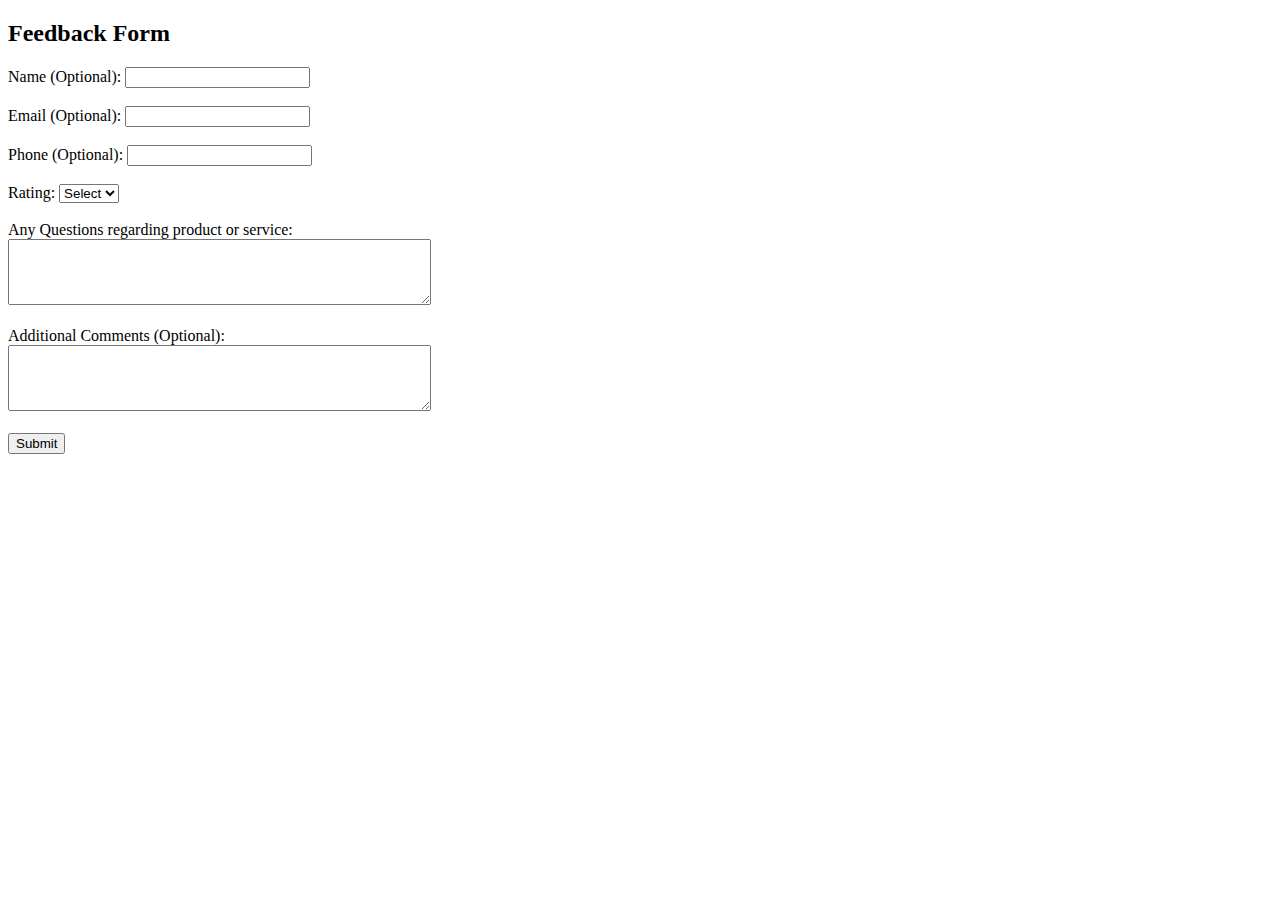
<file: form.html>
<!DOCTYPE html>
<html lang="en">
<head>
    <meta charset="UTF-8">
    <meta name="viewport" content="width=device-width, initial-scale=1.0">
    <title>Feedback Form</title>
</head>
<body>
    <h2>Feedback Form</h2>
    <form action="#" method="post">
        <label for="name">Name (Optional):</label>
        <input type="text" id="name" name="name"><br><br>
        
        <label for="email">Email (Optional):</label>
        <input type="email" id="email" name="email"><br><br>
        
        <label for="phone">Phone (Optional):</label>
        <input type="tel" id="phone" name="phone"><br><br>
        
        <label for="rating">Rating:</label>
        <select id="rating" name="rating" required>
            <option value="">Select</option>
            <option value="1">1</option>
            <option value="2">2</option>
            <option value="3">3</option>
            <option value="4">4</option>
            <option value="5">5</option>
        </select><br><br>
        
        <label for="questions">Any Questions regarding product or service:</label><br>
        <textarea id="questions" name="questions" rows="4" cols="50" required></textarea><br><br>
        
        <label for="comments">Additional Comments (Optional):</label><br>
        <textarea id="comments" name="comments" rows="4" cols="50"></textarea><br><br>
        
        <button type="submit">Submit</button>
    </form>
</body>
</html>
</file>
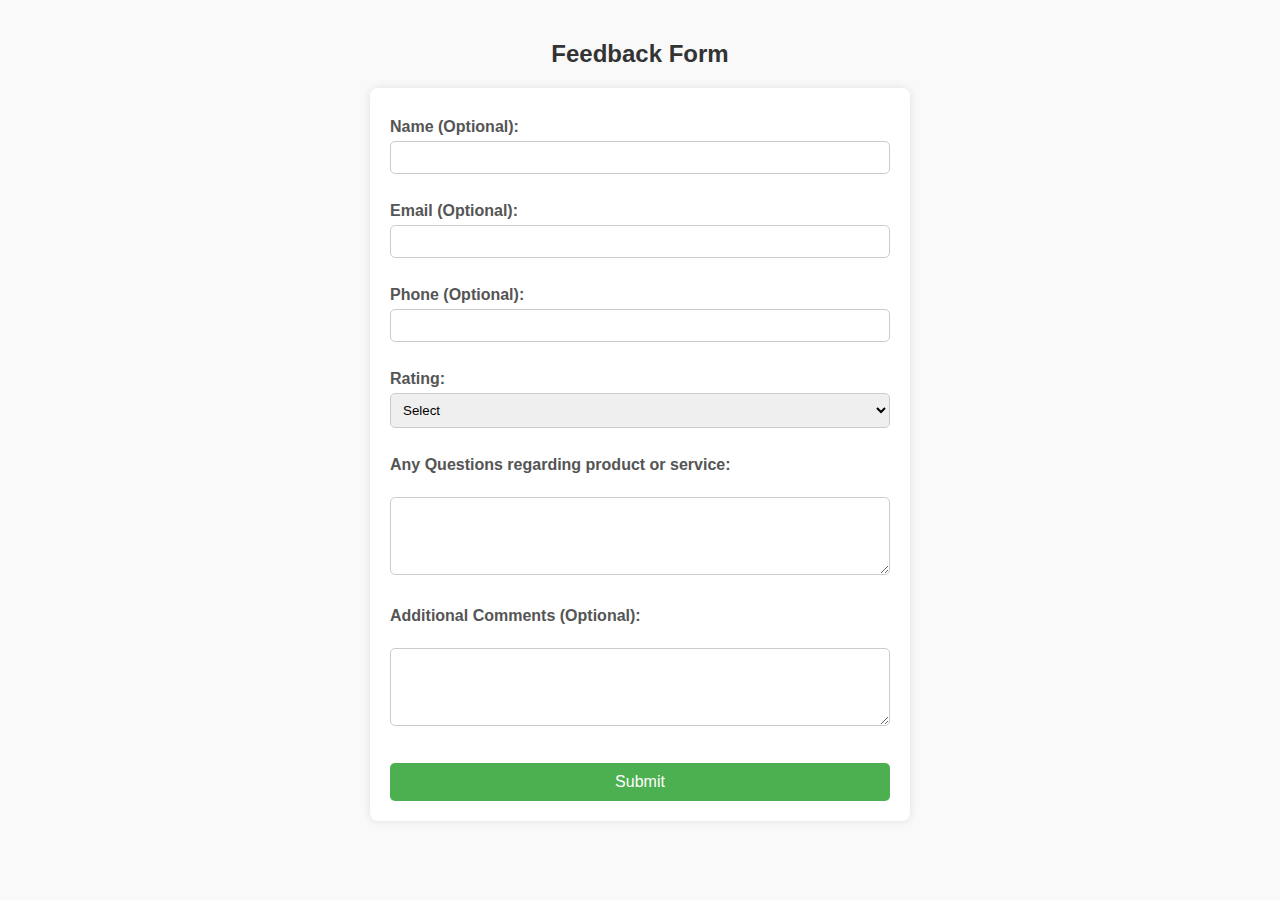
<file: P6/feedbackform.html>
<!DOCTYPE html>
<html lang="en">
<head>
    <meta charset="UTF-8">
    <meta name="viewport" content="width=device-width, initial-scale=1.0">
    <title>Feedback Form</title>
    <link rel="stylesheet" href="feedbackform.css">
</head>
<body>
    <h2>Feedback Form</h2>
    <form action="#" method="post">
        <label for="name">Name (Optional):</label>
        <input type="text" id="name" name="name"><br><br>
        
        <label for="email">Email (Optional):</label>
        <input type="email" id="email" name="email"><br><br>
        
        <label for="phone">Phone (Optional):</label>
        <input type="tel" id="phone" name="phone"><br><br>
        
        <label for="rating">Rating:</label>
        <select id="rating" name="rating" required>
            <option value="">Select</option>
            <option value="1">1</option>
            <option value="2">2</option>
            <option value="3">3</option>
            <option value="4">4</option>
            <option value="5">5</option>
        </select><br><br>
        
        <label for="questions">Any Questions regarding product or service:</label><br>
        <textarea id="questions" name="questions" rows="4" cols="50" required></textarea><br><br>
        
        <label for="comments">Additional Comments (Optional):</label><br>
        <textarea id="comments" name="comments" rows="4" cols="50"></textarea><br><br>
        
        <button type="submit">Submit</button>
    </form>
</body>
</html>
</file>
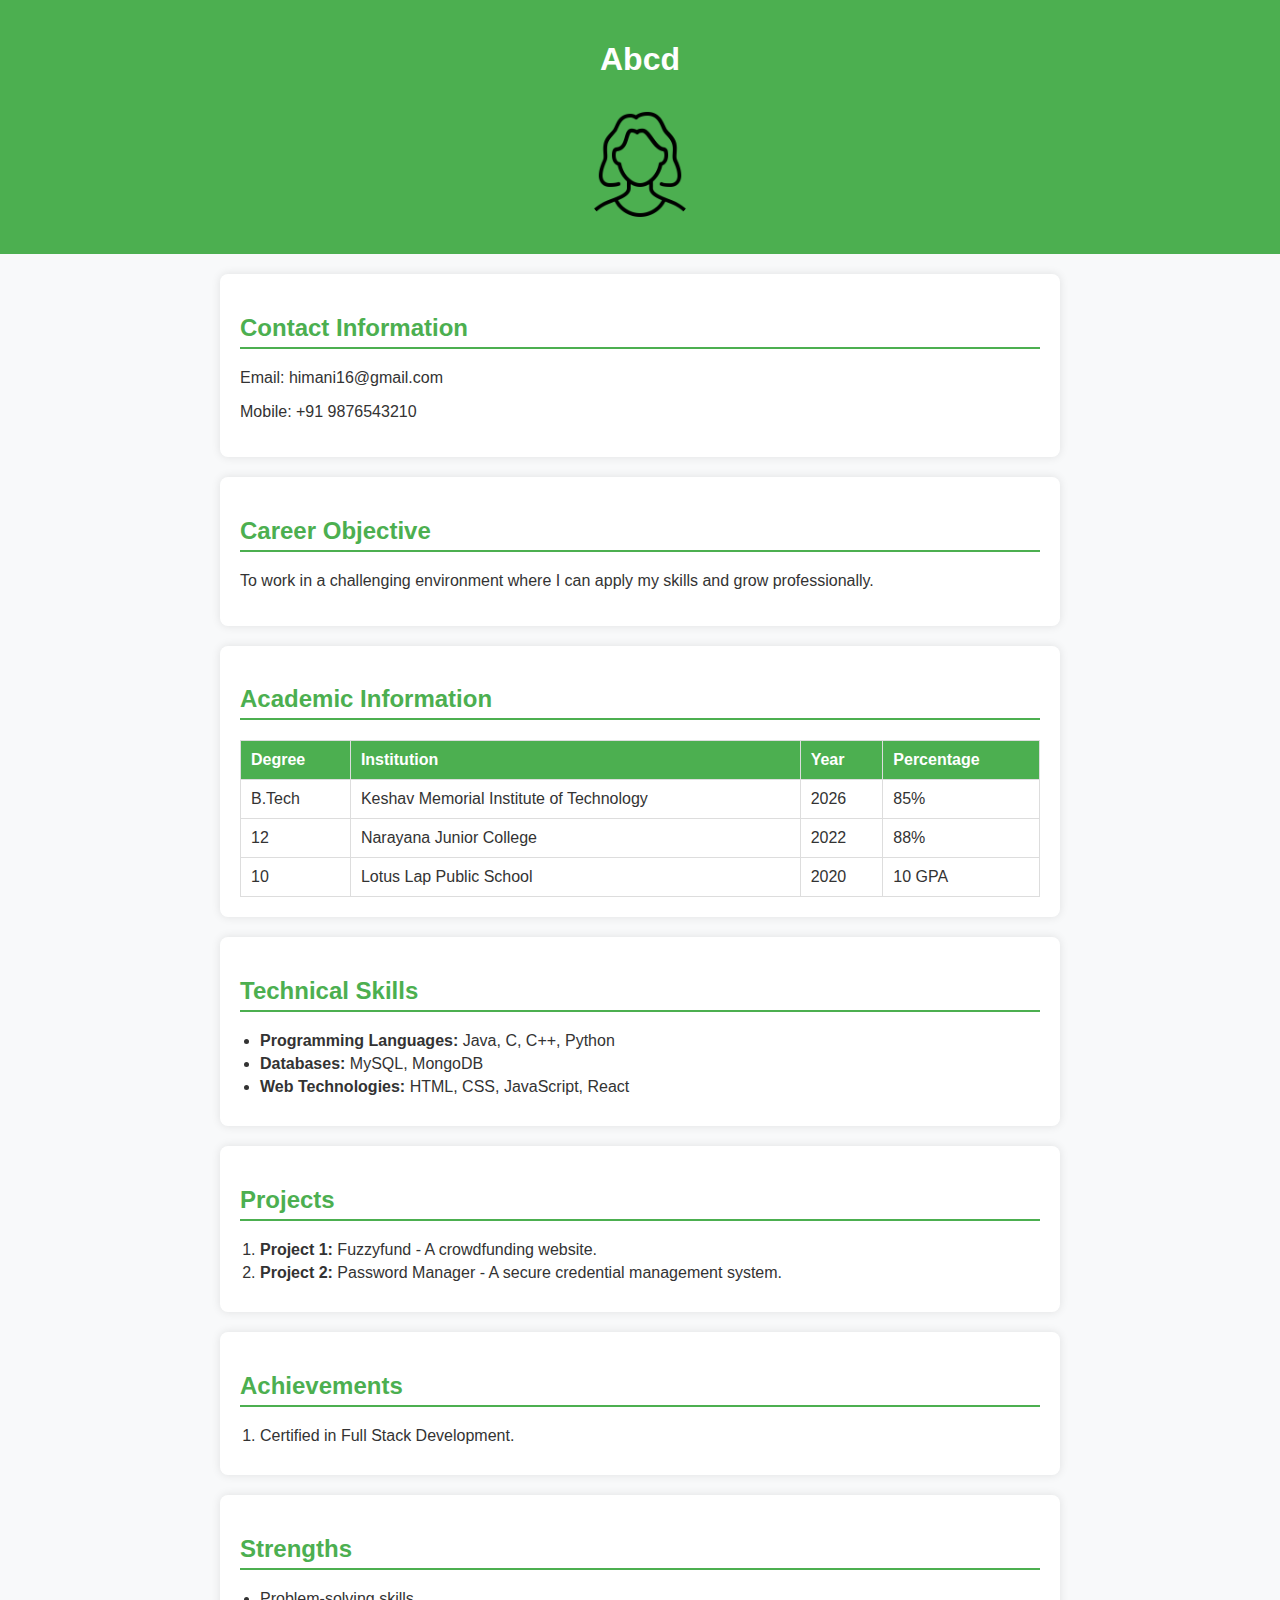
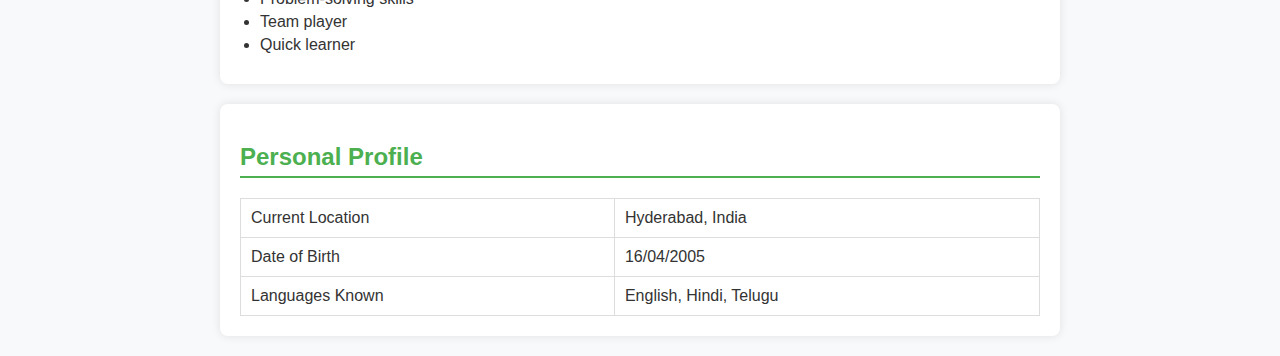
<file: P6/portfolio.html>
<!DOCTYPE html>
<html lang="en">
<head>
    <meta charset="UTF-8">
    <meta name="viewport" content="width=device-width, initial-scale=1.0">
    <title>Document</title>
    <link rel="stylesheet" href="portfolio.css">
</head>
<body>
    <header>
        <h1>Abcd</h1>
        <img src="woman.png" alt="Profile Image" width="120">
    </header>
    
    <section>
        <h2>Contact Information</h2>
        <p>Email: himani16@gmail.com</p>
        <p>Mobile: +91 9876543210</p>
    </section>
    
    <section>
        <h2>Career Objective</h2>
        <p>To work in a challenging environment where I can apply my skills and grow professionally.</p>
    </section>
    
    <section>
        <h2>Academic Information</h2>
        <table>
            <tr>
                <th>Degree</th>
                <th>Institution</th>
                <th>Year</th>
                <th>Percentage</th>
            </tr>
            <tr>
                <td>B.Tech</td>
                <td>Keshav Memorial Institute of Technology</td>
                <td>2026</td>
                <td>85%</td>
            </tr>
            <tr>
                <td>12</td>
                <td>Narayana Junior College</td>
                <td>2022</td>
                <td>88%</td>
            </tr>
            <tr>
                <td>10</td>
                <td>Lotus Lap Public School</td>
                <td>2020</td>
                <td>10 GPA</td>
            </tr>
        </table>
    </section>
    
    <section>
        <h2>Technical Skills</h2>
        <ul>
            <li><strong>Programming Languages:</strong> Java, C, C++, Python</li>
            <li><strong>Databases:</strong> MySQL, MongoDB</li>
            <li><strong>Web Technologies:</strong> HTML, CSS, JavaScript, React</li>
        </ul>
    </section>
    
    <section>
        <h2>Projects</h2>
        <ol>
            <li><strong>Project 1:</strong> Fuzzyfund - A crowdfunding website.</li>
            <li><strong>Project 2:</strong> Password Manager - A secure credential management system.</li>
        </ol>
    </section>
    
    <section>
        <h2>Achievements</h2>
        <ol>
            <li>Certified in Full Stack Development.</li>
        </ol>
    </section>
    
    <section>
        <h2>Strengths</h2>
        <ul>
            <li>Problem-solving skills</li>
            <li>Team player</li>
            <li>Quick learner</li>
        </ul>
    </section>
    
    <section>
        <h2>Personal Profile</h2>
        <table>
            <tr>
                <td>Current Location</td>
                <td>Hyderabad, India</td>
            </tr>
            <tr>
                <td>Date of Birth</td>
                <td>16/04/2005</td>
            </tr>
            <tr>
                <td>Languages Known</td>
                <td>English, Hindi, Telugu</td>
            </tr>
        </table>
    </section>
</body>
</html>
</file>
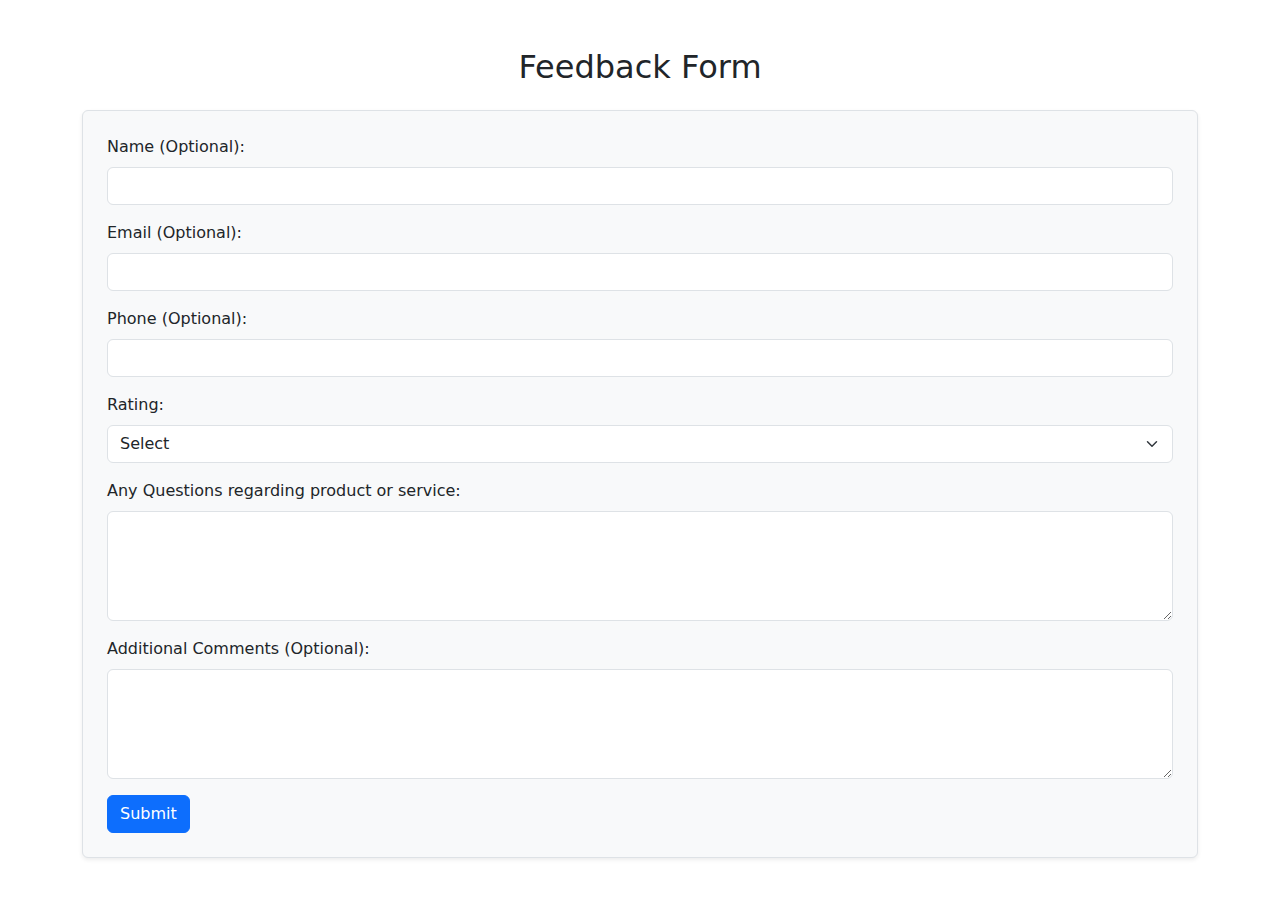
<file: P7/formCDN.html>
<!DOCTYPE html>
<html lang="en">
<head>
    <meta charset="UTF-8">
    <meta name="viewport" content="width=device-width, initial-scale=1.0">
    <title>Feedback Form</title>
    <link href="https://cdn.jsdelivr.net/npm/bootstrap@5.3.0/dist/css/bootstrap.min.css" rel="stylesheet">
</head>
<body class="container mt-5">
    <h2 class="text-center mb-4">Feedback Form</h2>
    <form action="#" method="post" class="p-4 border rounded shadow-sm bg-light">
        <div class="mb-3">
            <label for="name" class="form-label">Name (Optional):</label>
            <input type="text" id="name" name="name" class="form-control">
        </div>
        
        <div class="mb-3">
            <label for="email" class="form-label">Email (Optional):</label>
            <input type="email" id="email" name="email" class="form-control">
        </div>
        
        <div class="mb-3">
            <label for="phone" class="form-label">Phone (Optional):</label>
            <input type="tel" id="phone" name="phone" class="form-control">
        </div>
        
        <div class="mb-3">
            <label for="rating" class="form-label">Rating:</label>
            <select id="rating" name="rating" class="form-select" required>
                <option value="">Select</option>
                <option value="1">1</option>
                <option value="2">2</option>
                <option value="3">3</option>
                <option value="4">4</option>
                <option value="5">5</option>
            </select>
        </div>
        
        <div class="mb-3">
            <label for="questions" class="form-label">Any Questions regarding product or service:</label>
            <textarea id="questions" name="questions" rows="4" class="form-control" required></textarea>
        </div>
        
        <div class="mb-3">
            <label for="comments" class="form-label">Additional Comments (Optional):</label>
            <textarea id="comments" name="comments" rows="4" class="form-control"></textarea>
        </div>
        
        <button type="submit" class="btn btn-primary w-20">Submit</button>
    </form>
</body>
</html>
</file>
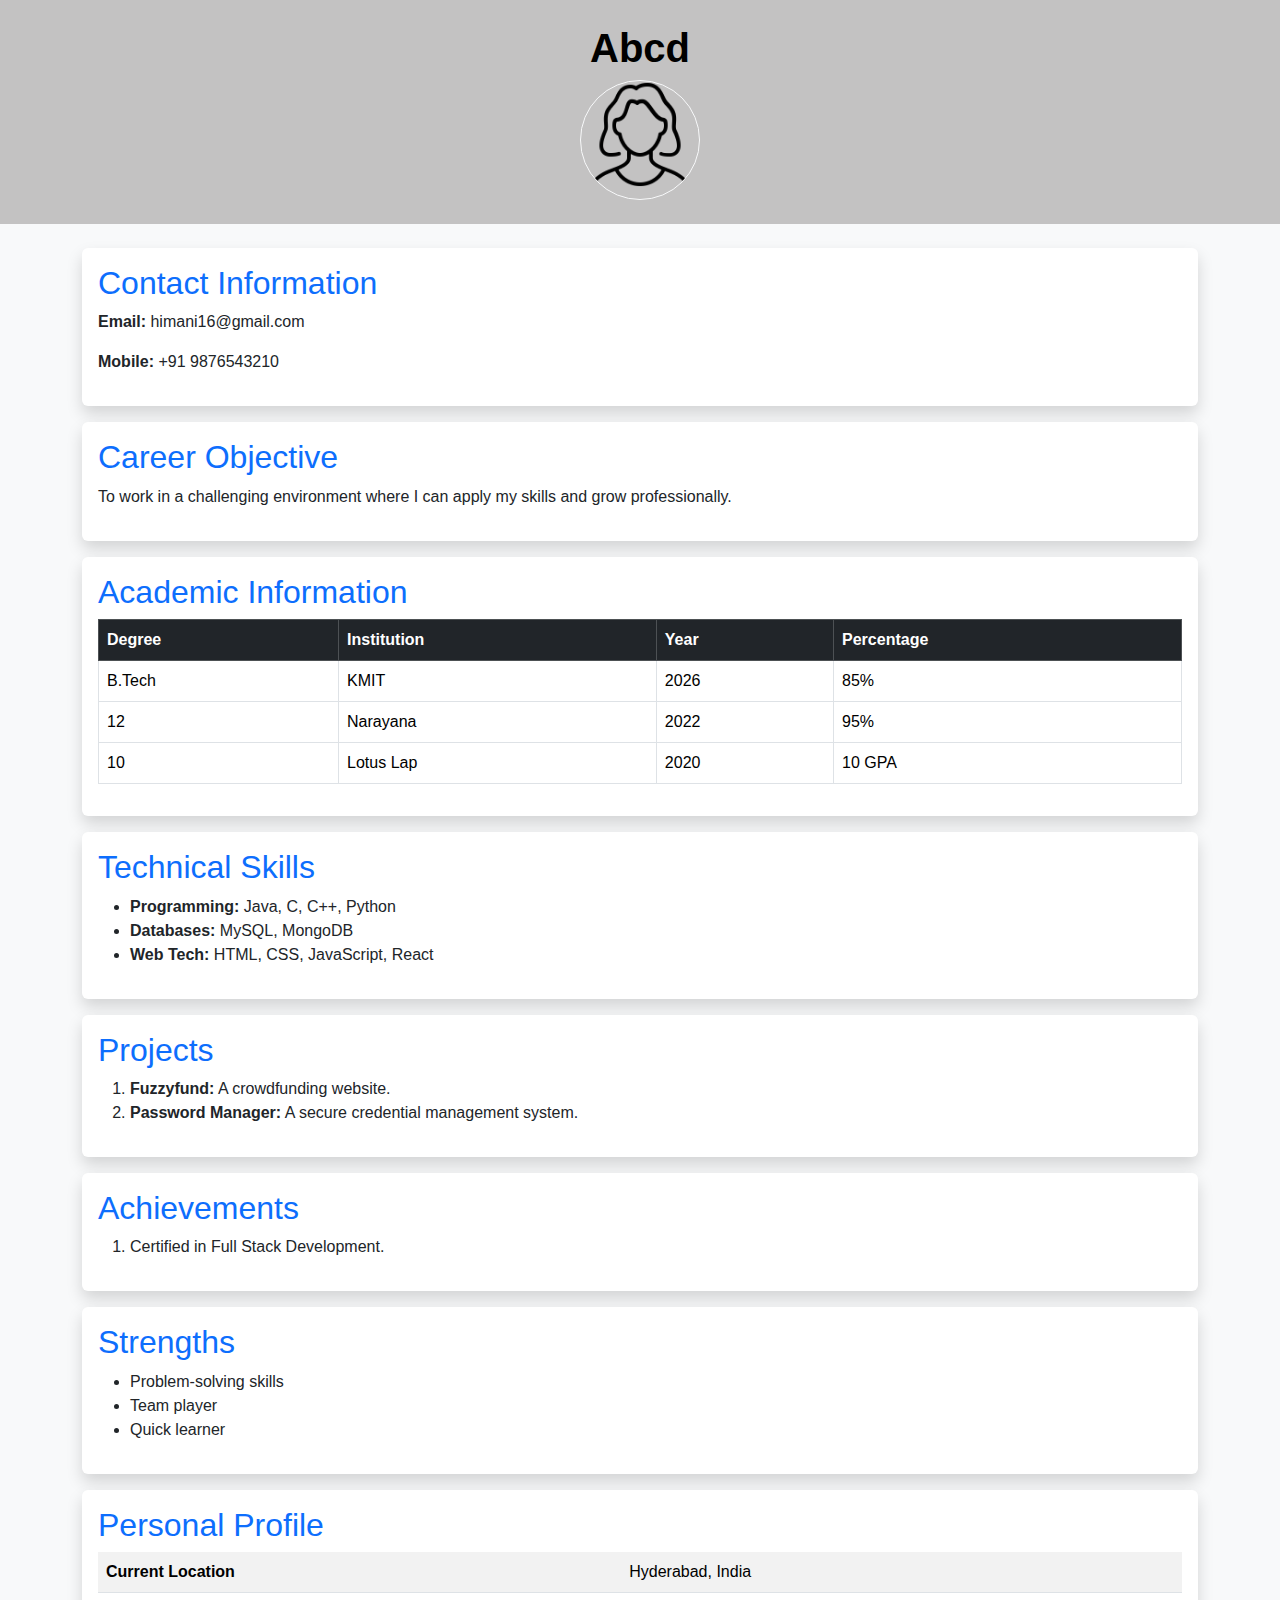
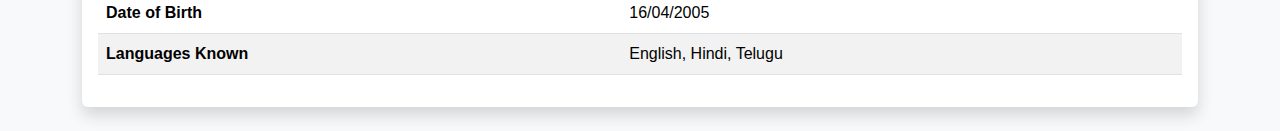
<file: P7/PortfolioCDN.html>
<!DOCTYPE html>
<html lang="en">
<head>
    <meta charset="UTF-8">
    <meta name="viewport" content="width=device-width, initial-scale=1.0">
    <title>Personal Portfolio</title>
    <link href="https://cdn.jsdelivr.net/npm/bootstrap@5.3.3/dist/css/bootstrap.min.css" rel="stylesheet">
</head>
<body style="background-color: #f8f9fa; font-family: Arial, sans-serif;">
    <header class="text-center p-4" style="background-color: #c3c2c2; color: rgb(0, 0, 0);">
        <h1 style="font-weight: bold;">Abcd</h1>
        <img src="woman.png" alt="Profile Image" width="120" class="rounded-circle border border-light">
    </header>
    
    <div class="container mt-4">
        <section class="p-3 bg-white shadow rounded">
            <h2 class="text-primary">Contact Information</h2>
            <p><strong>Email:</strong> himani16@gmail.com</p>
            <p><strong>Mobile:</strong> +91 9876543210</p>
        </section>

        <section class="p-3 bg-white shadow rounded mt-3">
            <h2 class="text-primary">Career Objective</h2>
            <p>To work in a challenging environment where I can apply my skills and grow professionally.</p>
        </section>
    
        <section class="p-3 bg-white shadow rounded mt-3">
            <h2 class="text-primary">Academic Information</h2>
            <table class="table table-bordered table-hover">
                <thead class="table-dark">
                    <tr>
                        <th>Degree</th>
                        <th>Institution</th>
                        <th>Year</th>
                        <th>Percentage</th>
                    </tr>
                </thead>
                <tbody>
                    <tr><td>B.Tech</td><td>KMIT</td><td>2026</td><td>85%</td></tr>
                    <tr><td>12</td><td>Narayana</td><td>2022</td><td>95%</td></tr>
                    <tr><td>10</td><td>Lotus Lap</td><td>2020</td><td>10 GPA</td></tr>
                </tbody>
            </table>
        </section>
    
        <section class="p-3 bg-white shadow rounded mt-3">
            <h2 class="text-primary">Technical Skills</h2>
            <ul>
                <li><strong>Programming:</strong> Java, C, C++, Python</li>
                <li><strong>Databases:</strong> MySQL, MongoDB</li>
                <li><strong>Web Tech:</strong> HTML, CSS, JavaScript, React</li>
            </ul>
        </section>
    
        <section class="p-3 bg-white shadow rounded mt-3">
            <h2 class="text-primary">Projects</h2>
            <ol>
                <li><strong>Fuzzyfund:</strong> A crowdfunding website.</li>
                <li><strong>Password Manager:</strong> A secure credential management system.</li>
            </ol>
        </section>
    
        <section class="p-3 bg-white shadow rounded mt-3">
            <h2 class="text-primary">Achievements</h2>
            <ol>
                <li>Certified in Full Stack Development.</li>
            </ol>
        </section>
    
        <section class="p-3 bg-white shadow rounded mt-3">
            <h2 class="text-primary">Strengths</h2>
            <ul>
                <li>Problem-solving skills</li>
                <li>Team player</li>
                <li>Quick learner</li>
            </ul>
        </section>
    
        <section class="p-3 bg-white shadow rounded mt-3 mb-4">
            <h2 class="text-primary">Personal Profile</h2>
            <table class="table table-striped">
                <tr><td><strong>Current Location</strong></td><td>Hyderabad, India</td></tr>
                <tr><td><strong>Date of Birth</strong></td><td>16/04/2005</td></tr>
                <tr><td><strong>Languages Known</strong></td><td>English, Hindi, Telugu</td></tr>
            </table>
        </section>
    </div>
    
    <script src="https://cdn.jsdelivr.net/npm/bootstrap@5.3.3/dist/js/bootstrap.bundle.min.js"></script>
</body>
</html>
</file>
<file: P6/feedbackform.css>
body {
    font-family: Arial, sans-serif;
    background-color: #f9f9f9;
    margin: 0;
    padding: 20px;
    display: flex;
    flex-direction: column;
    align-items: center;
}

h2 {
    color: #333;
}

form {
    background: #fff;
    padding: 20px;
    border-radius: 8px;
    box-shadow: 0 0 10px rgba(0, 0, 0, 0.1);
    width: 100%;
    max-width: 500px;
}

label {
    font-weight: bold;
    display: block;
    margin-top: 10px;
    color: #555;
}

input, select, textarea {
    width: 100%;
    padding: 8px;
    margin-top: 5px;
    border: 1px solid #ccc;
    border-radius: 5px;
    box-sizing: border-box;
}

textarea {
    resize: vertical;
}

button {
    background-color: #4CAF50;
    color: white;
    padding: 10px 15px;
    border: none;
    border-radius: 5px;
    cursor: pointer;
    font-size: 16px;
    width: 100%;
    margin-top: 15px;
}

button:hover {
    background-color: #45a049;
}
</file>
<file: P6/portfolio.css>
body {
    font-family: Arial, sans-serif;
    margin: 0;
    padding: 0;
    background-color: #f8f9fa;
    color: #333;
}

header {
    background-color: #4CAF50;
    color: white;
    text-align: center;
    padding: 20px;
}

header img {
    border-radius: 50%;
    margin-top: 10px;
}

section {
    background: white;
    margin: 20px auto;
    padding: 20px;
    border-radius: 8px;
    box-shadow: 0 0 10px rgba(0, 0, 0, 0.1);
    max-width: 800px;
}

h2 {
    color: #4CAF50;
    border-bottom: 2px solid #4CAF50;
    padding-bottom: 5px;
}

table {
    width: 100%;
    border-collapse: collapse;
    margin-top: 10px;
}

table, th, td {
    border: 1px solid #ddd;
    padding: 10px;
    text-align: left;
}

th {
    background-color: #4CAF50;
    color: white;
}

ul, ol {
    margin: 10px 0;
    padding-left: 20px;
}

li {
    margin-bottom: 5px;
}
</file>
